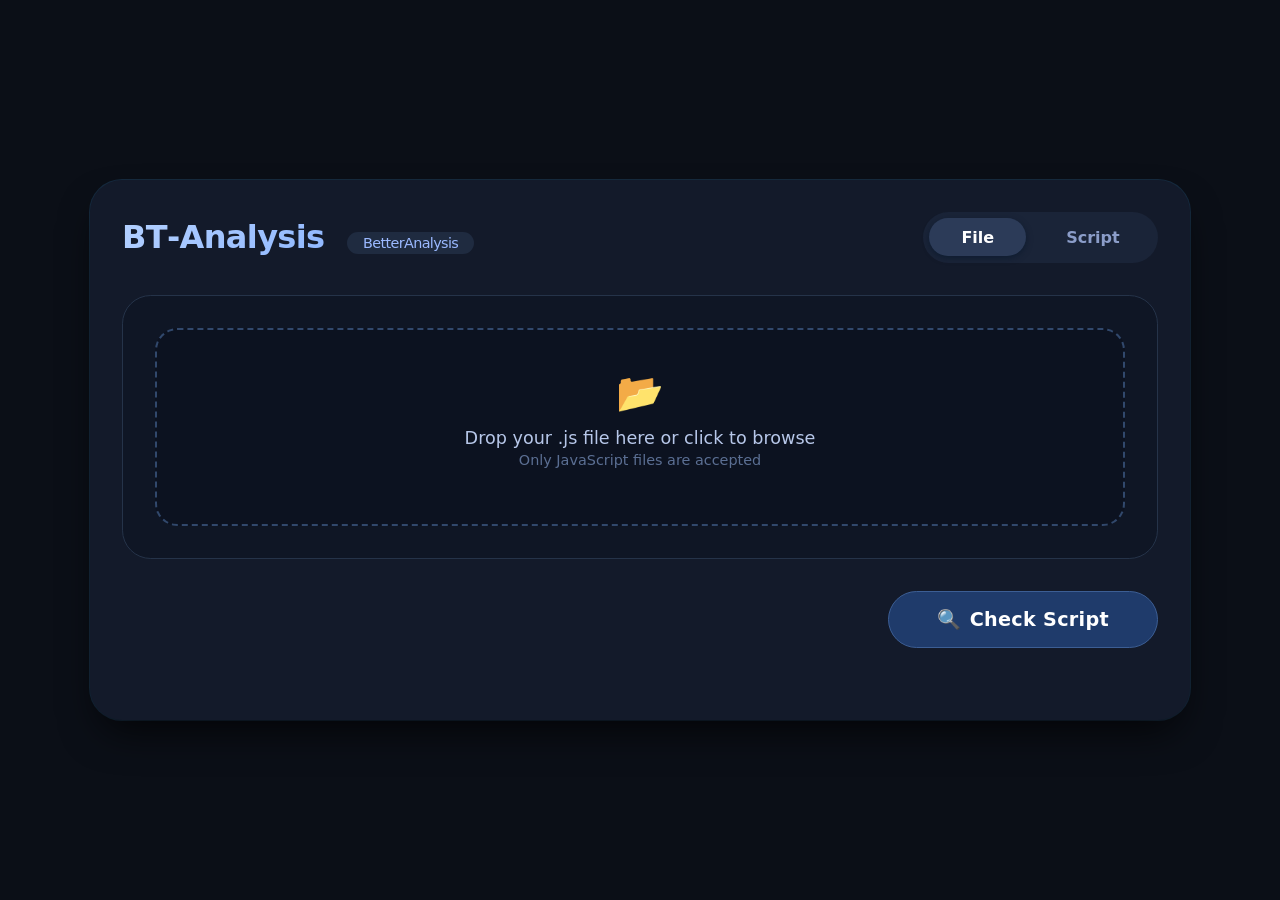
<file: btanalysis/index.html>
<!DOCTYPE html>
<html lang="en">
<head>
    <meta charset="UTF-8">
    <meta name="viewport" content="width=device-width, initial-scale=1.0">
    <title>BetterAnalysis</title>
    <style>
        * {
            margin: 0;
            padding: 0;
            box-sizing: border-box;
            font-family: 'Inter', system-ui, -apple-system, BlinkMacSystemFont, 'Segoe UI', Roboto, sans-serif;
        }
        body {
            background: #0b0f17;
            min-height: 100vh;
            display: flex;
            justify-content: center;
            align-items: center;
            padding: 1.5rem;
        }
        .card {
            max-width: 1100px;
            width: 100%;
            background: #131a2a;
            border-radius: 2rem;
            padding: 2rem 2rem 2.5rem;
            box-shadow: 0 20px 40px -12px rgba(0,0,0,0.8), 0 0 0 1px rgba(66, 153, 225, 0.2);
        }
        .header {
            display: flex;
            align-items: center;
            justify-content: space-between;
            margin-bottom: 2rem;
        }
        .logo h1 {
            font-size: 2rem;
            font-weight: 600;
            background: linear-gradient(135deg, #b3d0ff, #7aa9ff);
            -webkit-background-clip: text;
            -webkit-text-fill-color: transparent;
            letter-spacing: -0.02em;
        }
        .logo span {
            font-size: 0.9rem;
            background: #1f2b40;
            color: #9bb9ff;
            padding: 0.2rem 1rem;
            border-radius: 40px;
            margin-left: 0.75rem;
            font-weight: 450;
            -webkit-text-fill-color: #9bb9ff;
        }
        .mode-tabs {
            display: flex;
            gap: 0.5rem;
            background: #1a2438;
            padding: 0.4rem;
            border-radius: 3rem;
        }
        .mode-tab {
            border: none;
            background: transparent;
            padding: 0.6rem 2rem;
            border-radius: 3rem;
            font-weight: 550;
            font-size: 1rem;
            cursor: pointer;
            transition: 0.2s;
            color: #8b9dc9;
        }
        .mode-tab.active {
            background: #2c3b58;
            color: white;
            box-shadow: 0 2px 6px rgba(0,20,40,0.5);
        }
        .input-panel {
            background: #0f1625;
            border-radius: 1.8rem;
            padding: 2rem 2rem 2rem 2rem;
            margin: 1.8rem 0 2rem;
            border: 1px solid #253349;
        }
        .drop-area {
            border: 2px dashed #31486c;
            border-radius: 1.4rem;
            padding: 2.5rem 1.5rem;
            text-align: center;
            transition: 0.2s;
            cursor: pointer;
            background: #0c1220;
        }
        .drop-area:hover {
            border-color: #5f8ad4;
            background: #111b2d;
        }
        .drop-icon {
            font-size: 2.4rem;
            margin-bottom: 0.8rem;
        }
        .drop-text {
            color: #b7c7e9;
            font-size: 1.1rem;
            margin-bottom: 0.25rem;
        }
        .drop-hint {
            color: #5b6f93;
            font-size: 0.9rem;
        }
        .file-name {
            margin-top: 1rem;
            color: #9bb9ff;
            font-weight: 500;
        }
        textarea.script-box {
            width: 100%;
            background: #0c1220;
            border: 2px solid #253349;
            border-radius: 1.4rem;
            padding: 1.5rem;
            font-family: 'Fira Code', monospace;
            font-size: 0.95rem;
            line-height: 1.5;
            color: #e0edff;
            resize: none;
            outline: none;
        }
        textarea.script-box:focus {
            border-color: #5f8ad4;
        }
        .submit-footer {
            display: flex;
            justify-content: flex-end;
            margin: 1.8rem 0 2rem;
        }
        .check-btn {
            background: #1f3b6b;
            border: none;
            color: white;
            font-weight: 600;
            font-size: 1.2rem;
            padding: 1rem 3rem;
            border-radius: 3rem;
            display: flex;
            align-items: center;
            gap: 0.5rem;
            cursor: pointer;
            transition: 0.15s;
            border: 1px solid #3c5e94;
            letter-spacing: 0.3px;
        }
        .check-btn:hover {
            background: #274883;
            border-color: #6590d5;
            transform: scale(1.02);
        }
        .check-btn:active {
            transform: scale(0.98);
        }
        .result-area {
            background: #0f172a;
            border-radius: 1.8rem;
            padding: 1.8rem;
            border: 1px solid #293a57;
        }
        .score-badge {
            display: flex;
            flex-wrap: wrap;
            align-items: baseline;
            gap: 1.5rem;
            margin-bottom: 2rem;
            background: #192237;
            padding: 1.2rem 2rem;
            border-radius: 4rem;
        }
        .score-large {
            font-size: 2.8rem;
            font-weight: 700;
            color: #c7dcff;
        }
        .score-desc {
            color: #99b5ec;
            font-size: 1.2rem;
        }
        .urls-section {
            display: flex;
            flex-wrap: wrap;
            gap: 2rem;
            margin-bottom: 2rem;
        }
        .url-box {
            background: #1b253f;
            padding: 1rem 1.8rem;
            border-radius: 2rem;
            flex: 1 1 200px;
        }
        .url-box h4 {
            color: #afc6ff;
            font-weight: 500;
            margin-bottom: 0.5rem;
            font-size: 1rem;
            text-transform: uppercase;
            letter-spacing: 1px;
        }
        .url-list {
            list-style: none;
        }
        .url-list li {
            color: white;
            font-family: monospace;
            font-size: 0.9rem;
            padding: 0.25rem 0;
            border-bottom: 1px solid #2f4062;
            word-break: break-all;
        }
        .checks-grid {
            display: grid;
            grid-template-columns: repeat(auto-fill, minmax(200px, 1fr));
            gap: 0.8rem 1.2rem;
            margin-top: 1.5rem;
        }
        .check-item {
            background: #1a233b;
            border-radius: 3rem;
            padding: 0.5rem 1rem 0.5rem 0.5rem;
            display: flex;
            align-items: center;
            gap: 0.5rem;
            border: 1px solid #2f405f;
        }
        .check-icon {
            width: 28px;
            height: 28px;
            display: flex;
            align-items: center;
            justify-content: center;
            border-radius: 50%;
            background: #0d1423;
        }
        .check-name {
            color: #d1e0ff;
            font-size: 0.9rem;
            flex: 1;
            text-transform: capitalize;
        }
        .status-pass {
            color: #4ade80;
        }
        .status-fail {
            color: #f87171;
        }
        .footnote {
            margin-top: 1.5rem;
            color: #50658b;
            font-size: 0.85rem;
            display: flex;
            justify-content: space-between;
            align-items: center;
        }
        .hidden {
            display: none !important;
        }
        svg {
            width: 18px;
            height: 18px;
        }
        .loading-spinner {
            display: inline-block;
            width: 1.2rem;
            height: 1.2rem;
            border: 3px solid rgba(255,255,255,0.2);
            border-radius: 50%;
            border-top-color: white;
            animation: spin 0.8s linear infinite;
        }
        @keyframes spin { to { transform: rotate(360deg); } }
        button:disabled {
            opacity: 0.6;
            cursor: not-allowed;
        }
    </style>
</head>
<body>
    <div class="card">
        <div class="header">
            <div class="logo">
                <h1>BT‑Analysis <span>BetterAnalysis</span></h1>
            </div>
            <div class="mode-tabs" id="modeTabs">
                <button class="mode-tab active" data-mode="file">File</button>
                <button class="mode-tab" data-mode="script">Script</button>
            </div>
        </div>
        <div class="input-panel" id="inputPanel"></div>

        <div class="submit-footer">
            <button class="check-btn" id="checkScriptBtn">
                <span>🔍</span> Check Script
            </button>
        </div>

        <div class="result-area hidden" id="resultArea"></div>
    </div>

    <script>
        (function() {
            let currentMode = 'file';         
            let scriptContent = '';             
            let fileNameDisplay = '';            
            let analysisResult = null;           

            const modeTabs = document.getElementById('modeTabs');
            const inputPanel = document.getElementById('inputPanel');
            const checkBtn = document.getElementById('checkScriptBtn');
            const resultArea = document.getElementById('resultArea');

            function getPassIcon() {
                return `<svg viewBox="0 0 24 24" fill="none" stroke="#4ade80" stroke-width="3" stroke-linecap="round" stroke-linejoin="round"><polyline points="20 6 9 17 4 12"></polyline></svg>`;
            }
            function getFailIcon() {
                return `<svg viewBox="0 0 24 24" fill="none" stroke="#f87171" stroke-width="3" stroke-linecap="round" stroke-linejoin="round"><line x1="18" y1="6" x2="6" y2="18"></line><line x1="6" y1="6" x2="18" y2="18"></line></svg>`;
            }

            function renderInputPanel() {
                if (currentMode === 'file') {
                    inputPanel.innerHTML = `
                        <div class="drop-area" id="dropArea">
                            <div class="drop-icon">📂</div>
                            <div class="drop-text">Drop your .js file here or click to browse</div>
                            <div class="drop-hint">Only JavaScript files are accepted</div>
                            <div class="file-name" id="fileNameDisplay"></div>
                            <input type="file" id="fileInput" accept=".js,text/javascript" style="display: none;">
                        </div>
                    `;
                    attachFileHandlers();
                } else {
                    inputPanel.innerHTML = `
                        <textarea class="script-box" id="scriptTextArea" rows="8" placeholder="// paste your JavaScript code here ..."></textarea>
                    `;
                    const textarea = document.getElementById('scriptTextArea');
                    if (textarea) {
                        textarea.value = scriptContent;
                        textarea.addEventListener('input', (e) => { scriptContent = e.target.value; });
                    }
                }
            }

            function attachFileHandlers() {
                const dropArea = document.getElementById('dropArea');
                const fileInput = document.getElementById('fileInput');
                const fileNameSpan = document.getElementById('fileNameDisplay');
                if (!dropArea || !fileInput) return;

                const processFile = (file) => {
                    if (file && (file.type.includes('javascript') || file.name.endsWith('.js') || file.type === '')) {
                        const reader = new FileReader();
                        reader.onload = (e) => {
                            scriptContent = e.target.result;
                            fileNameDisplay = file.name;
                            if (fileNameSpan) fileNameSpan.innerText = `📄 ${file.name}`;
                        };
                        reader.readAsText(file);
                    } else {
                        alert('Please select a valid .js file');
                        fileInput.value = '';
                    }
                };

                dropArea.addEventListener('click', () => fileInput.click());

                dropArea.addEventListener('dragover', (e) => {
                    e.preventDefault();
                    dropArea.style.borderColor = '#5f8ad4';
                    dropArea.style.background = '#111b2d';
                });
                dropArea.addEventListener('dragleave', () => {
                    dropArea.style.borderColor = '#31486c';
                    dropArea.style.background = '#0c1220';
                });
                dropArea.addEventListener('drop', (e) => {
                    e.preventDefault();
                    dropArea.style.borderColor = '#31486c';
                    dropArea.style.background = '#0c1220';
                    const files = e.dataTransfer.files;
                    if (files.length) processFile(files[0]);
                });

                fileInput.addEventListener('change', (e) => {
                    if (e.target.files.length) processFile(e.target.files[0]);
                });

                if (fileNameDisplay && fileNameSpan) {
                    fileNameSpan.innerText = `📄 ${fileNameDisplay}`;
                }
            }

            modeTabs.addEventListener('click', (e) => {
                const tab = e.target.closest('.mode-tab');
                if (!tab) return;
                const mode = tab.dataset.mode;
                if (mode === currentMode) return;

                document.querySelectorAll('.mode-tab').forEach(t => t.classList.remove('active'));
                tab.classList.add('active');
                currentMode = mode;

                if (currentMode === 'file') {
                    fileNameDisplay = '';
                }
                renderInputPanel();
            });

            async function submitScript() {
                if (currentMode === 'script') {
                    const textarea = document.getElementById('scriptTextArea');
                    if (textarea) scriptContent = textarea.value;
                } else {
                    if (!scriptContent && currentMode === 'file') {
                        alert('Please select a JavaScript file first.');
                        return;
                    }
                }

                if (!scriptContent || scriptContent.trim() === '') {
                    alert('Script content is empty.');
                    return;
                }

                checkBtn.disabled = true;
                checkBtn.innerHTML = `<span class="loading-spinner"></span> analyzing...`;

                try {
                    const response = await fetch('https://btbackend-wine.vercel.app/api/scriptcheck', {
                        method: 'POST',
                        headers: { 'Content-Type': 'application/json' },
                        body: JSON.stringify({ script: scriptContent })
                    });

                    if (!response.ok) throw new Error(`HTTP ${response.status}`);

                    const data = await response.json();
                    analysisResult = data;

                    renderResults(data);
                    resultArea.classList.remove('hidden');
                } catch (err) {
                    alert('Request failed: ' + err.message);
                    console.error(err);
                } finally {
                    checkBtn.disabled = false;
                    checkBtn.innerHTML = `🔍 Check Script`;
                }
            }

            function renderResults(res) {
                const passed = res.passed || false;
                const score = res.score || '?/?';
                const passedChecks = res.passedChecks ?? 0;
                const totalChecks = res.totalChecks ?? 0;
                const urlsFound = res.urlsFound || [];
                const dependencies = res.dependencies || [];
                const resultsMap = res.results || {};

                const entries = Object.entries(resultsMap);

                let checksHtml = '';
                for (let [key, value] of entries) {
                    const icon = value ? getPassIcon() : getFailIcon();
                    const statusClass = value ? 'status-pass' : 'status-fail';
                    checksHtml += `
                        <div class="check-item">
                            <div class="check-icon">${icon}</div>
                            <span class="check-name">${key}</span>
                            <span class="${statusClass}"></span>
                        </div>
                    `;
                }

                const urlsHtml = urlsFound.map(u => `<li>${escapeHtml(u)}</li>`).join('');
                const depsHtml = dependencies.map(d => `<li>${escapeHtml(d)}</li>`).join('');

                const overallIcon = passed ? getPassIcon() : getFailIcon();

                const resultHtml = `
                    <div class="score-badge">
                        <span class="score-large">${score}</span>
                        <span class="score-desc">${passedChecks} / ${totalChecks} checks passed ${overallIcon}</span>
                    </div>
                    <div class="urls-section">
                        <div class="url-box">
                            <h4>🔗 URLs found (${urlsFound.length})</h4>
                            <ul class="url-list">
                                ${urlsHtml || '<li style="color:#6b81ad;">none</li>'}
                            </ul>
                        </div>
                        <div class="url-box">
                            <h4>📦 Dependencies (${dependencies.length})</h4>
                            <ul class="url-list">
                                ${depsHtml || '<li style="color:#6b81ad;">none</li>'}
                            </ul>
                        </div>
                    </div>
                    <div style="margin: 0.5rem 0 0.25rem; color:#bbd1ff;">🔬 Check details</div>
                    <div class="checks-grid" id="checksGrid">
                        ${checksHtml}
                    </div>
                    <div class="footnote">
                        <span>BT‑Analysis scan · ${new Date().toLocaleString()}</span>
                        <span style="display: flex; align-items: center;">${overallIcon} ${passed ? 'Clean verdict' : 'Suspicious'}</span>
                    </div>
                `;

                resultArea.innerHTML = resultHtml;
            }

            function escapeHtml(unsafe) {
                return unsafe.replace(/[&<>"']/g, function(m) {
                    if(m === '&') return '&amp;'; if(m === '<') return '&lt;'; if(m === '>') return '&gt;';
                    if(m === '"') return '&quot;'; return '&#039;';
                });
            }

            checkBtn.addEventListener('click', submitScript);

            renderInputPanel();
        })();
    </script>
</body>
</html>
</file>
